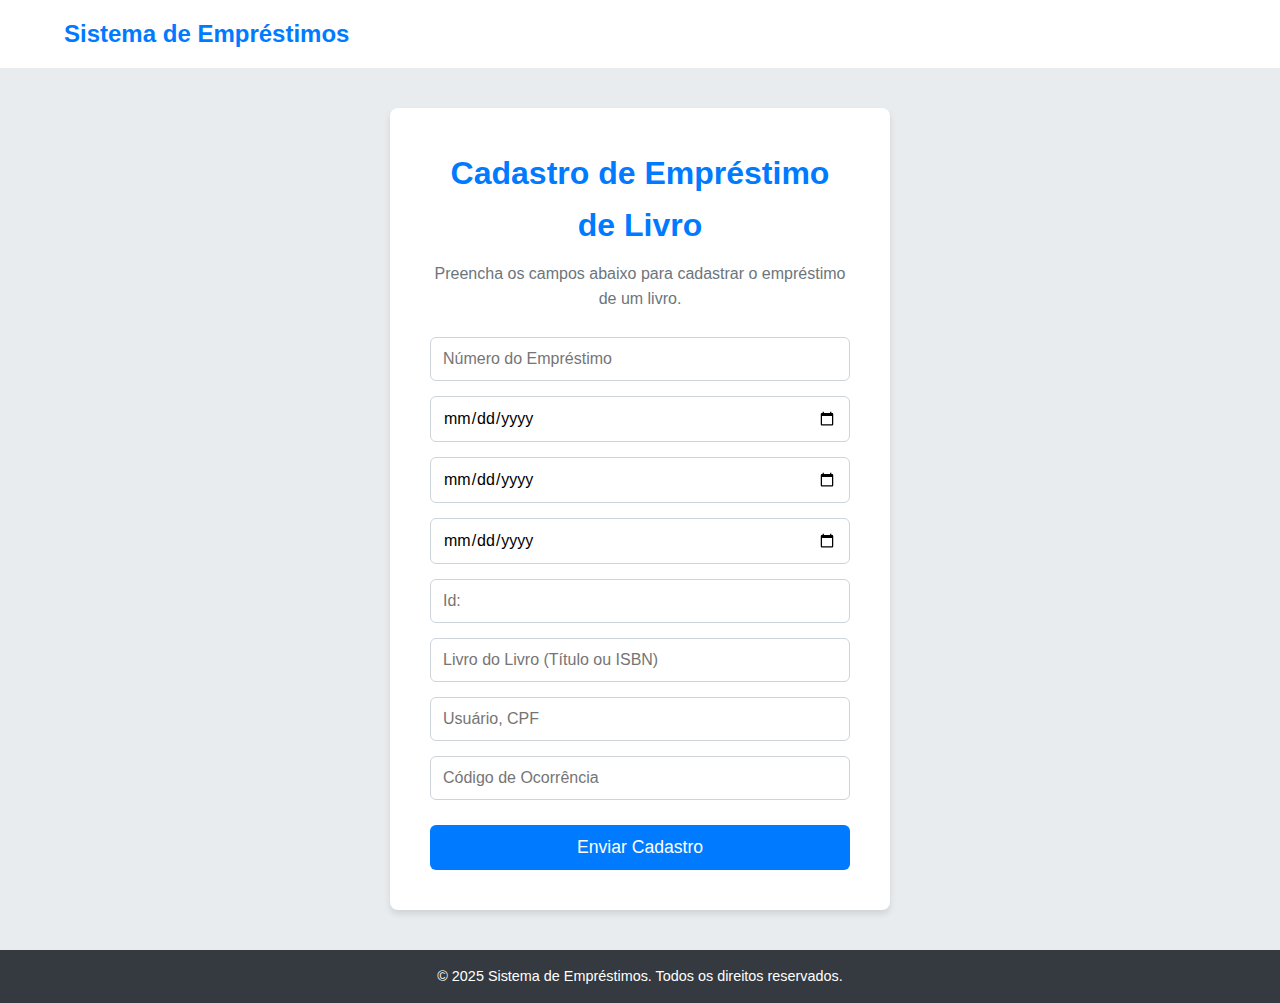
<file: emprestimo.html>
<!DOCTYPE html>
<html lang="pt-BR">
<head>
    <meta charset="UTF-8">
    <meta name="viewport" content="width=device-width, initial-scale=1.0">
    <title>Solicitar Empréstimo</title>
    <link href="/styles /style.css" rel="stylesheet">
</head>
<body>
    <header>
        <div class="logo">Sistema de Empréstimos</div>
       
    </header>

    <main>
        <div class="loan-container">
            <h1>Cadastro de Empréstimo de Livro</h1>
            <p class="subtitle">Preencha os campos abaixo para cadastrar o empréstimo de um livro.</p>

            <form class="loan-form">
                <input type="text" placeholder="Número do Empréstimo" required>
                <input type="date" placeholder="Data Prevista de Devolução" title="Data Prevista de Devolução" required>
                <input type="date" placeholder="Data Real de Devolução" title="Data Real de Devolução">
                <input type="date" placeholder="Data do Empréstimo" title="Data do Empréstimo" required>
                <input type="text" placeholder="Id: " required>
                <input type="text" placeholder="Livro do Livro (Título ou ISBN)" required>
                <input type="text" placeholder="Usuário, CPF" required>
                <input type="text" placeholder="Código de Ocorrência">
                
                <button type="submit">Enviar Cadastro</button>
            </form>
        </div>
    </main>

    <footer>
        <p>&copy; 2025 Sistema de Empréstimos. Todos os direitos reservados.</p>
    </footer>
</body>
</html>
</file>
<file: styles /style.css>
/* Configurações Globais */
:root {
    --primary-color: #007bff; /* Azul vibrante para botões e links */
    --secondary-color: #f8f9fa; /* Fundo claro para o corpo */
    --text-color: #343a40; /* Texto escuro */
    --light-blue: #e9ecef; /* Cor suave para o fundo da seção principal */
    --border-color: #ced4da;
    --box-shadow: 0 4px 6px rgba(0, 0, 0, 0.1);
}

* {
    box-sizing: border-box;
    margin: 0;
    padding: 0;
    font-family: 'Arial', sans-serif;
}

body {
    background-color: var(--secondary-color);
    color: var(--text-color);
    line-height: 1.6;
    display: flex;
    flex-direction: column;
    min-height: 100vh;
}

/* Header (Navegação) */
header {
    background-color: white;
    box-shadow: var(--box-shadow);
    padding: 15px 5%;
    display: flex;
    justify-content: space-between;
    align-items: center;
}

.logo {
    font-size: 1.5em;
    font-weight: bold;
    color: var(--primary-color);
}

nav a {
    color: var(--text-color);
    text-decoration: none;
    margin-left: 25px;
    font-weight: 500;
    transition: color 0.3s;
}

nav a:hover {
    color: var(--primary-color);
}

/* Main Content (Área Principal) */
main {
    flex-grow: 1;
    display: flex;
    justify-content: center;
    align-items: center;
    padding: 40px 20px;
    background-color: var(--light-blue); /* Fundo suave para a área de conteúdo */
}

.loan-container {
    background: white;
    padding: 40px;
    border-radius: 8px;
    box-shadow: var(--box-shadow);
    max-width: 500px;
    width: 100%;
    text-align: center;
}

.loan-container h1 {
    font-size: 2em;
    margin-bottom: 10px;
    color: var(--primary-color);
}

.subtitle {
    margin-bottom: 25px;
    color: #6c757d;
}

/* Formulário */
.loan-form {
    display: flex;
    flex-direction: column;
    gap: 15px; /* Espaço entre os campos */
}

.loan-form input[type="text"],
.loan-form input[type="date"] {
    padding: 12px;
    border: 1px solid var(--border-color);
    border-radius: 6px;
    font-size: 1em;
    transition: border-color 0.3s, box-shadow 0.3s;
}

.loan-form input:focus {
    border-color: var(--primary-color);
    outline: none;
    box-shadow: 0 0 0 0.2rem rgba(0, 123, 255, 0.25);
}

/* Botão */
.loan-form button {
    background-color: var(--primary-color);
    color: white;
    padding: 12px 20px;
    border: none;
    border-radius: 6px;
    font-size: 1.1em;
    cursor: pointer;
    transition: background-color 0.3s, transform 0.1s;
    margin-top: 10px;
}

.loan-form button:hover {
    background-color: #0056b3;
}

.loan-form button:active {
    transform: scale(0.99);
}

/* Footer */
footer {
    background-color: var(--text-color);
    color: white;
    text-align: center;
    padding: 15px 0;
    font-size: 0.9em;
}
</file>
